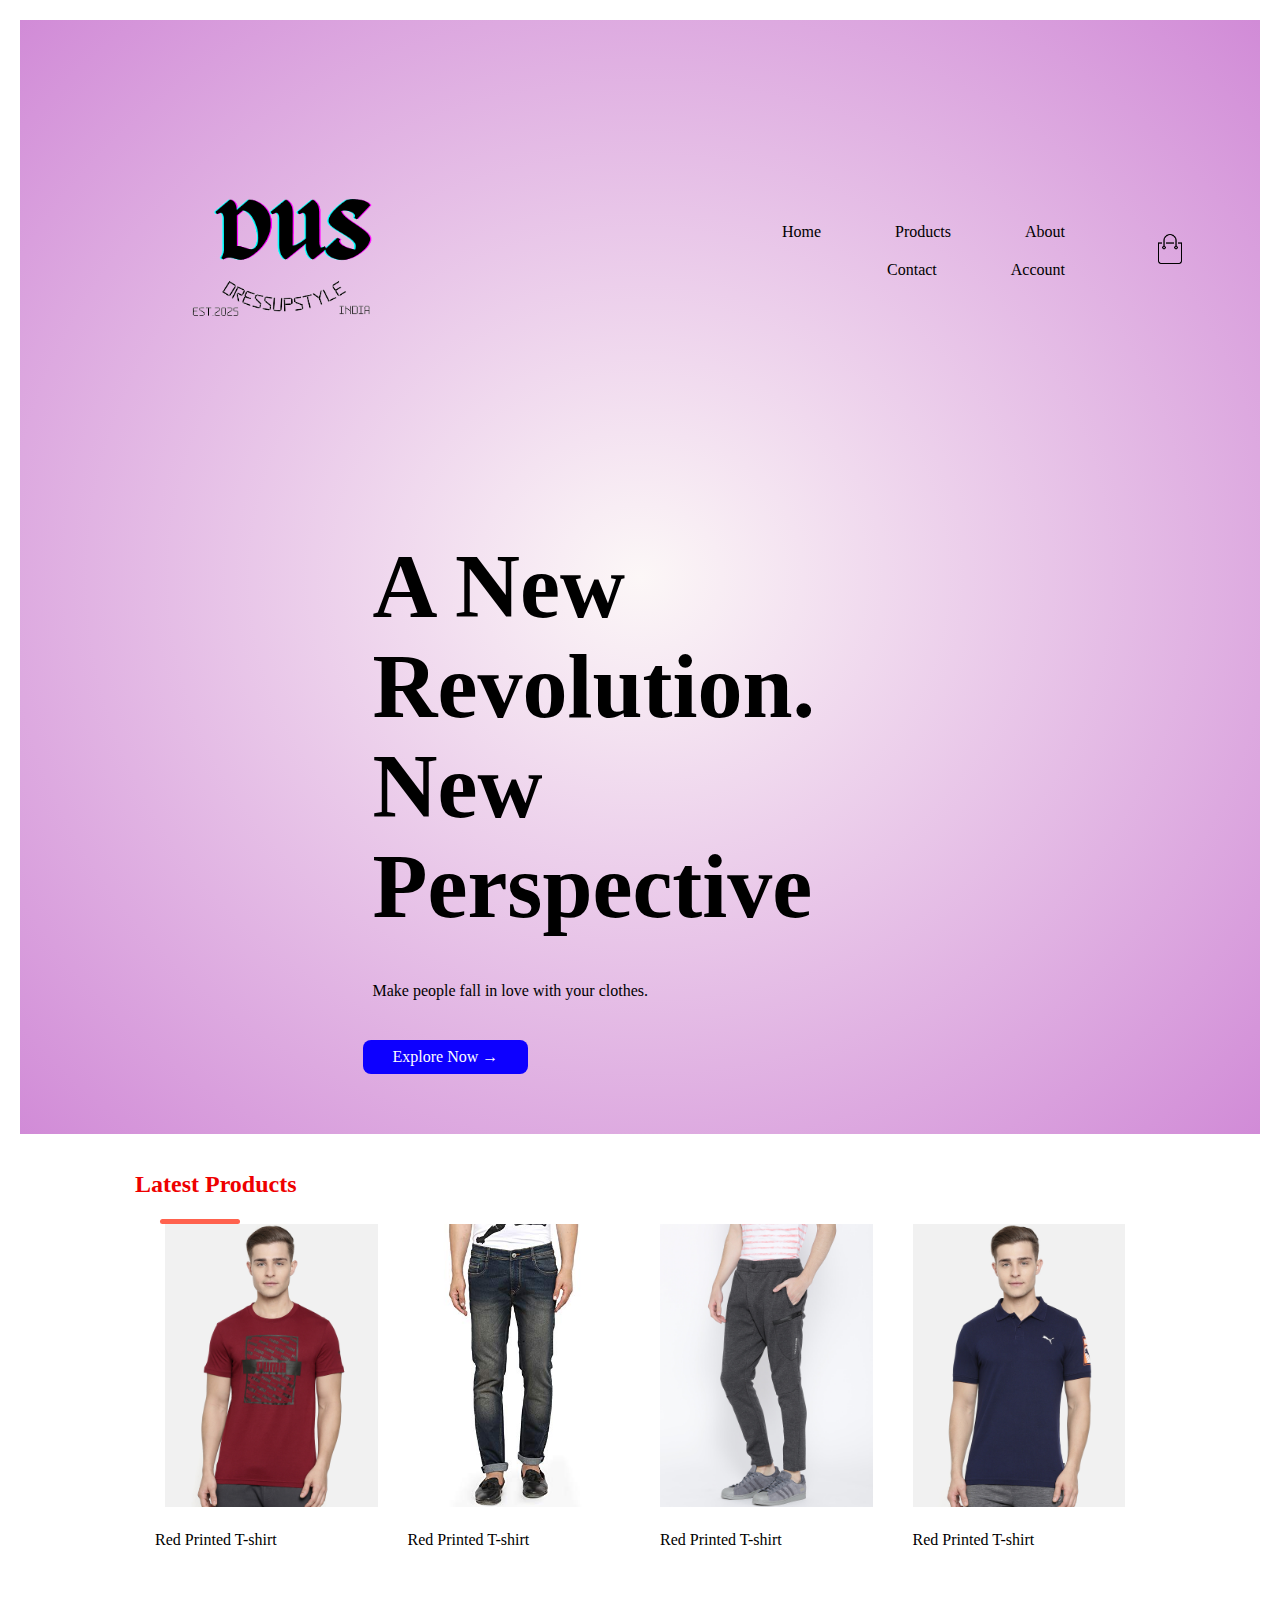
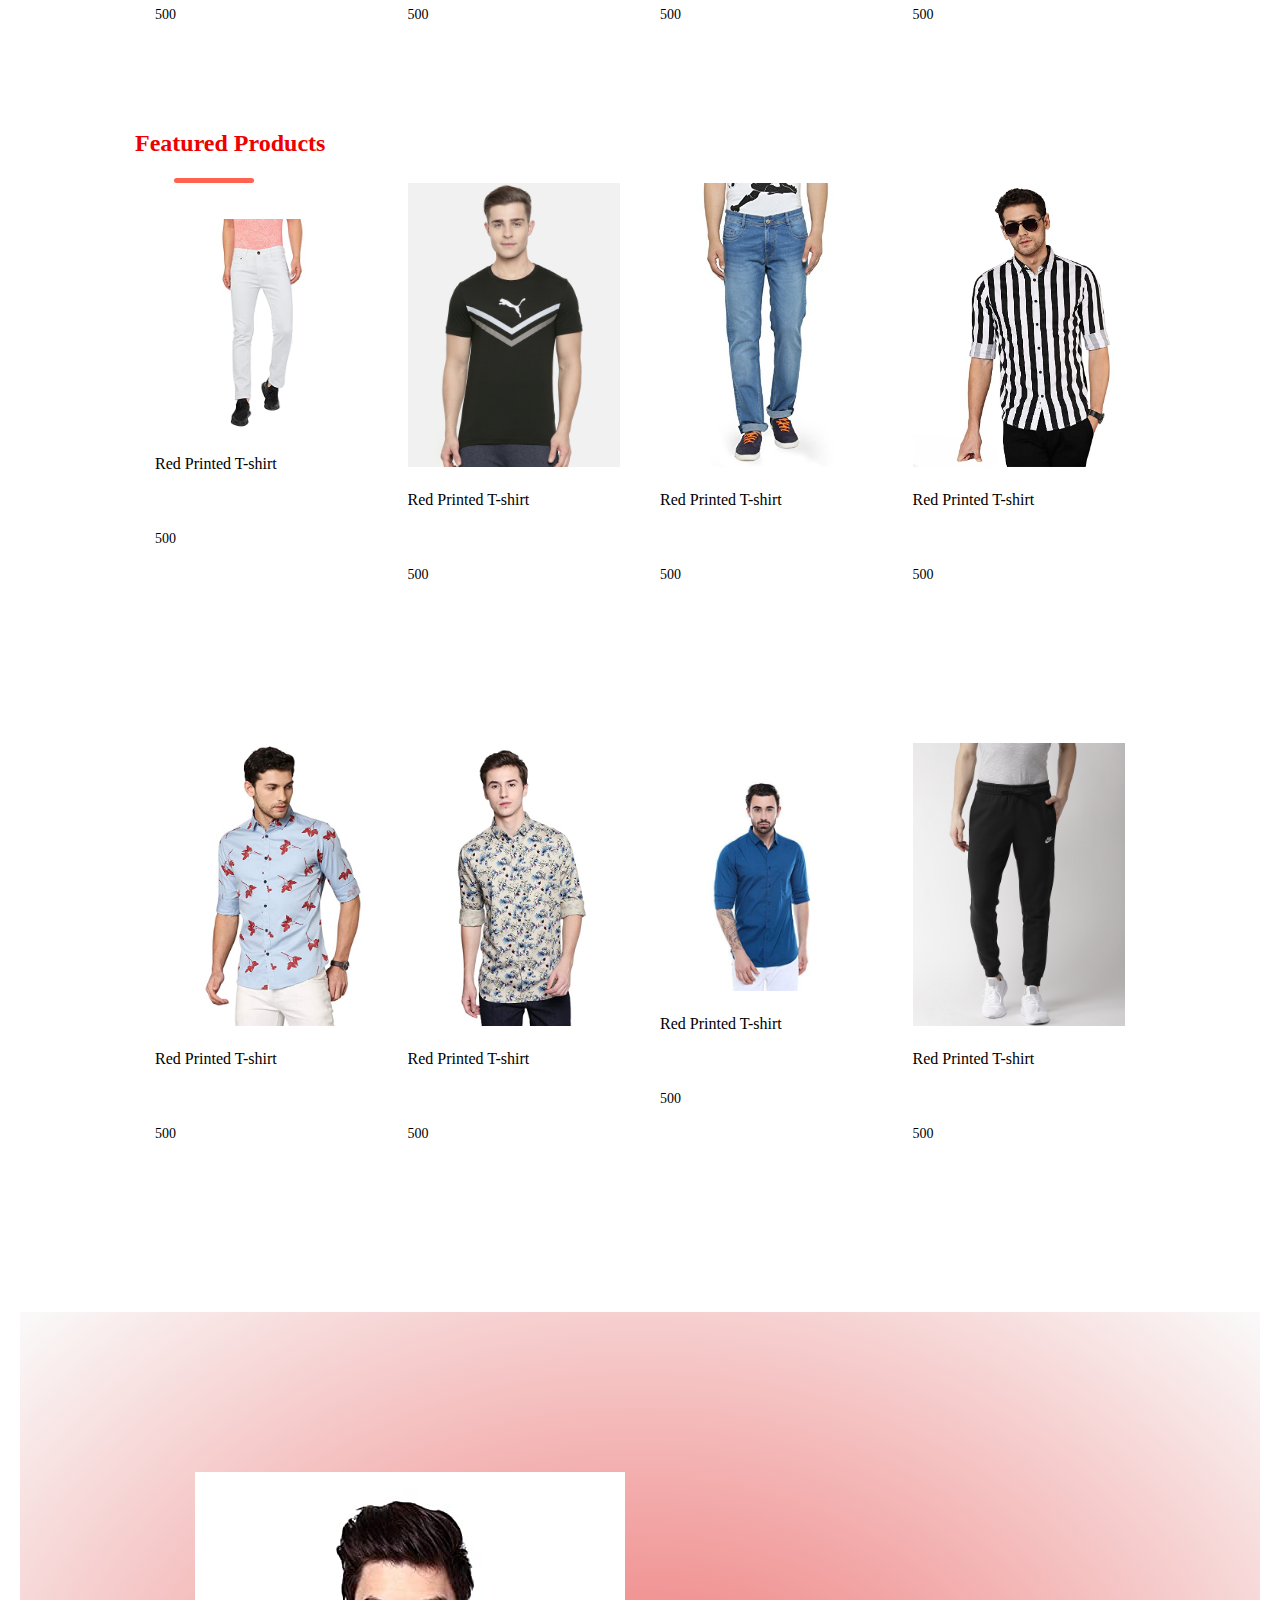
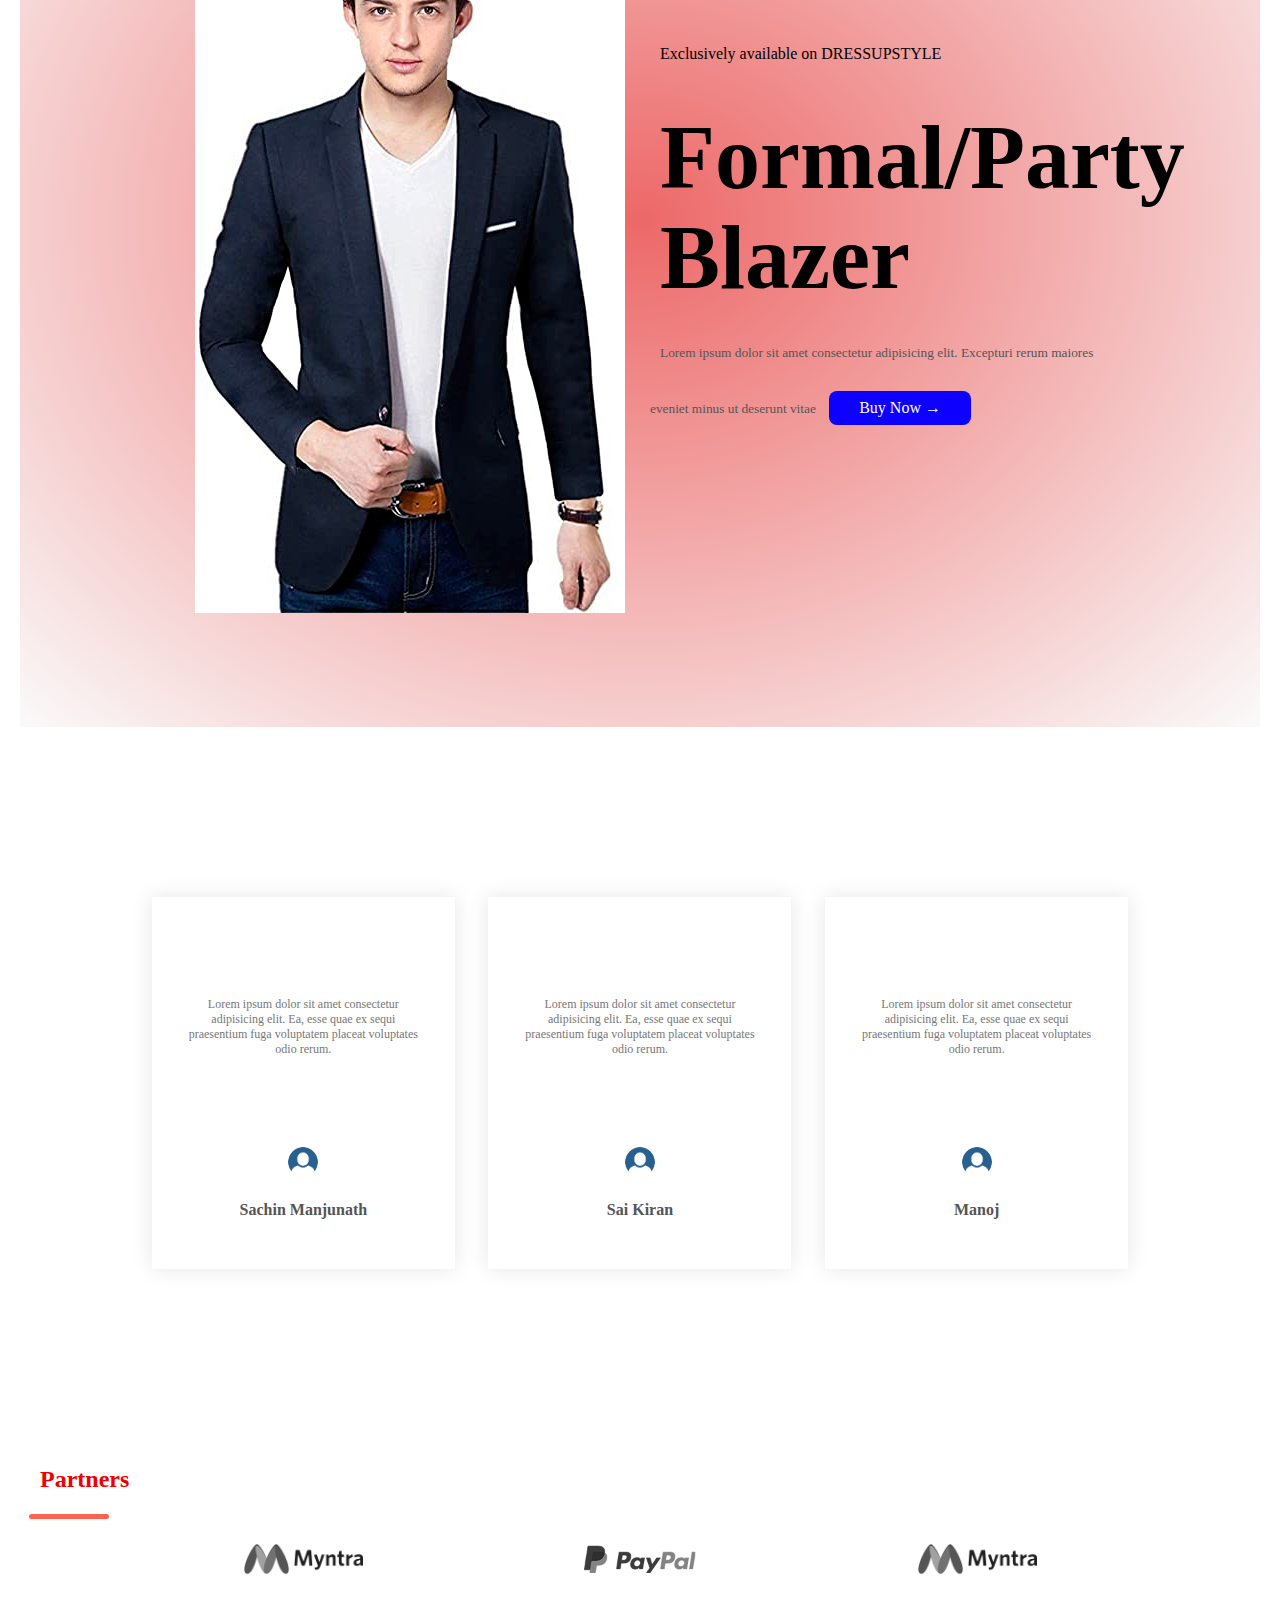
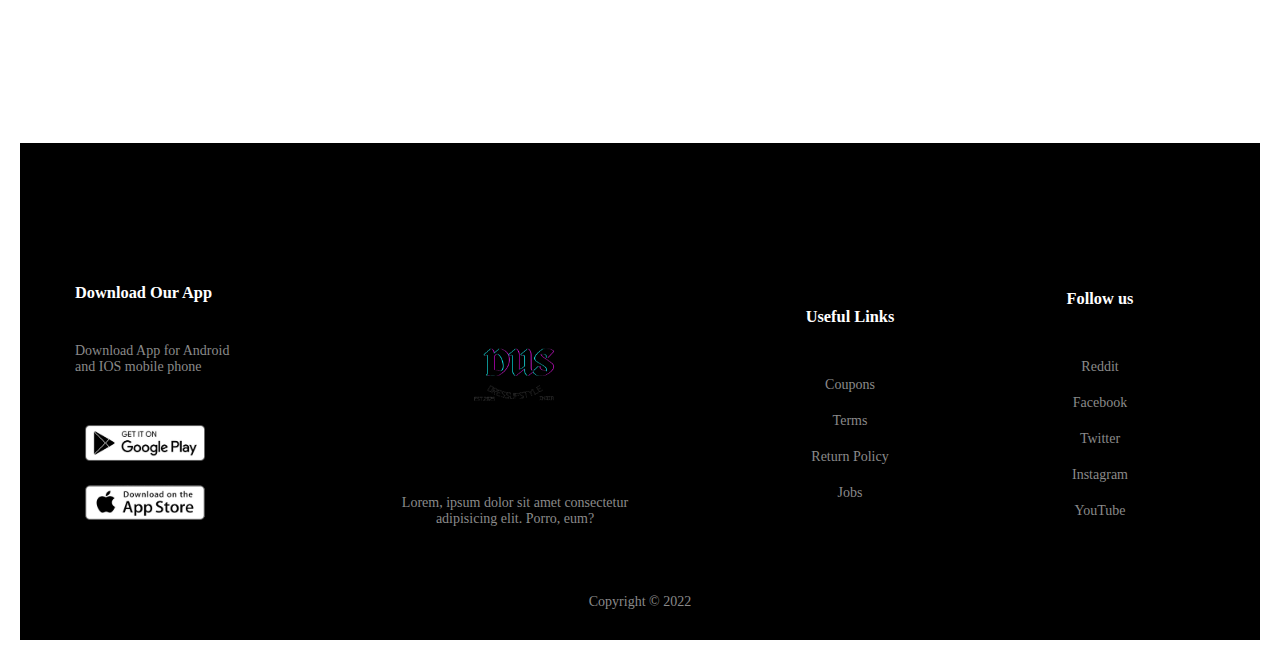
<file: EcommerceApp-main/E-Commerce-website/index.html>
<!DOCTYPE html>
<html>
  <head>
    <meta charset="UTF-8" />
    <meta name="viewport" content="width=device-width, initial-scale=1.0" />
    <title>DRESSUPSTYLE</title>
    <link rel="stylesheet" href="style.css" />
    <link href="https://fonts.googleapis.com/css2?family=Koulen&display=swap" rel="stylesheet">
  </head>
  <body>
    <div class="header">
      <div class="container">
        <div class="navbar">
          <div class="logo">
            <a href="index.html">
              <img src="images/logo.png" alt="" width="70%"
            /></a>
          </div>
          <nav>
            <ul id="MenuItems">
              <li><a href="index.html">Home</a></li>
              <li><a href="products.html">Products</a></li>
              <li><a href="">About</a></li>
              <li><a href="">Contact</a></li>
              <li><a href="account.html">Account</a></li>
            </ul>
          </nav>
          <a href="cart.html"
            ><img src="images/cart.png" alt="" width="50px" height="50px"
          /></a>
        </div>
        <div class="row">
          <div class="col-2">
            <h1>
              A New Revolution.<br> New Perspective
            </h1>
            <p>
              Make people fall in love with your clothes.
            </p>
            <a href="" class="btn">Explore Now &#8594;</a>
          </div>
        </div>
      </div>
    </div>

    <div class="small-container">
      <h2 class="title">Latest Products</h2>
      <div class="row">
        <div class="col-4">
          <a href="product-details.html">
            <img src="images/product-1.jpg" alt=""
          /></a>
          <h4>Red Printed T-shirt</h4>
          <div class="rating">
            <i class="fa fa-star"></i>
            <i class="fa fa-star"></i>
            <i class="fa fa-star"></i>
            <i class="fa fa-star"></i>
            <i class="fa fa-star-o"></i>
          </div>
          <p>500</p>
        </div>

        <div class="col-4">
          <img src="images/product-2.jpg" alt="" />
          <h4>Red Printed T-shirt</h4>
          <div class="rating">
            <i class="fa fa-star"></i>
            <i class="fa fa-star"></i>
            <i class="fa fa-star"></i>
            <i class="fa fa-star-half-o"></i>
            <i class="fa fa-star-o"></i>
          </div>
          <p>500</p>
        </div>

        <div class="col-4">
          <img src="images/product-3.jpg" alt="" />
          <h4>Red Printed T-shirt</h4>
          <div class="rating">
            <i class="fa fa-star"></i>
            <i class="fa fa-star"></i>
            <i class="fa fa-star"></i>
            <i class="fa fa-star"></i>
            <i class="fa fa-star-half-o"></i>
          </div>
          <p>500</p>
        </div>
        <div class="col-4">
          <img src="images/product-4.jpg" alt="" />
          <h4>Red Printed T-shirt</h4>
          <div class="rating">
            <i class="fa fa-star"></i>
            <i class="fa fa-star"></i>
            <i class="fa fa-star"></i>
            <i class="fa fa-star"></i>
            <i class="fa fa-star-o"></i>
          </div>
          <p>500</p>
        </div>
      </div>
      <h2 class="title">Featured Products</h2>
      <div class="row">
        <div class="col-4">
          <img src="images/product-5.jpg" alt="" />
          <h4>Red Printed T-shirt</h4>
          <div class="rating">
            <i class="fa fa-star"></i>
            <i class="fa fa-star"></i>
            <i class="fa fa-star"></i>
            <i class="fa fa-star"></i>
            <i class="fa fa-star-o"></i>
          </div>
          <p>500</p>
        </div>

        <div class="col-4">
          <img src="images/product-6.jpg" alt="" />
          <h4>Red Printed T-shirt</h4>
          <div class="rating">
            <i class="fa fa-star"></i>
            <i class="fa fa-star"></i>
            <i class="fa fa-star"></i>
            <i class="fa fa-star-half-o"></i>
            <i class="fa fa-star-o"></i>
          </div>
          <p>500</p>
        </div>

        <div class="col-4">
          <img src="images/product-7.jpg" alt="" />
          <h4>Red Printed T-shirt</h4>
          <div class="rating">
            <i class="fa fa-star"></i>
            <i class="fa fa-star"></i>
            <i class="fa fa-star"></i>
            <i class="fa fa-star"></i>
            <i class="fa fa-star-half-o"></i>
          </div>
          <p>500</p>
        </div>
        <div class="col-4">
          <img src="images/product-8.jpg" alt="" />
          <h4>Red Printed T-shirt</h4>
          <div class="rating">
            <i class="fa fa-star"></i>
            <i class="fa fa-star"></i>
            <i class="fa fa-star"></i>
            <i class="fa fa-star"></i>
            <i class="fa fa-star-o"></i>
          </div>
          <p>500</p>
        </div>
      </div>
      <div class="row">
        <div class="col-4">
          <img src="images/product-9.jpg" alt="" />
          <h4>Red Printed T-shirt</h4>
          <div class="rating">
            <i class="fa fa-star"></i>
            <i class="fa fa-star"></i>
            <i class="fa fa-star"></i>
            <i class="fa fa-star"></i>
            <i class="fa fa-star-o"></i>
          </div>
          <p>500</p>
        </div>

        <div class="col-4">
          <img src="images/product-10.jpg" alt="" />
          <h4>Red Printed T-shirt</h4>
          <div class="rating">
            <i class="fa fa-star"></i>
            <i class="fa fa-star"></i>
            <i class="fa fa-star"></i>
            <i class="fa fa-star-half-o"></i>
            <i class="fa fa-star-o"></i>
          </div>
          <p>500</p>
        </div>

        <div class="col-4">
          <img src="images/product-11.jpg" alt="" />
          <h4>Red Printed T-shirt</h4>
          <div class="rating">
            <i class="fa fa-star"></i>
            <i class="fa fa-star"></i>
            <i class="fa fa-star"></i>
            <i class="fa fa-star"></i>
            <i class="fa fa-star-half-o"></i>
          </div>
          <p>500</p>
        </div>
        <div class="col-4">
          <img src="images/product-12.jpg" alt="" />
          <h4>Red Printed T-shirt</h4>
          <div class="rating">
            <i class="fa fa-star"></i>
            <i class="fa fa-star"></i>
            <i class="fa fa-star"></i>
            <i class="fa fa-star"></i>
            <i class="fa fa-star-o"></i>
          </div>
          <p>500</p>
        </div>
      </div>
    </div>

    <div class="offer">
      <div class="small-container">
        <div class="row">
          <div class="col-2">
            <img src="images/exclusive.png" class="offer-img" alt="" />
          </div>
          <div class="col-2">
            <p>Exclusively available on DRESSUPSTYLE</p>
            <h1>Formal/Party Blazer</h1>
            <small
              >Lorem ipsum dolor sit amet consectetur adipisicing elit.
              Excepturi rerum maiores eveniet minus ut deserunt vitae
            </small>
            <a href="" class="btn">Buy Now &#8594;</a>
          </div>
        </div>
      </div>
    </div>

    <div class="testimonial">
      <div class="small-container">
        <div class="row">
          <div class="col-3">
            <i class="fa fa-quote-left"></i>

            <p>
              Lorem ipsum dolor sit amet consectetur adipisicing elit. Ea, esse
              quae ex sequi praesentium fuga voluptatem placeat voluptates odio
              rerum.
            </p>
            <div class="rating">
              <i class="fa fa-star"></i>
              <i class="fa fa-star"></i>
              <i class="fa fa-star"></i>
              <i class="fa fa-star"></i>
              <i class="fa fa-star-o"></i>
            </div>
            <img src="images/user.png" alt="" />
            <h3>Sachin Manjunath</h3>
          </div>

          <div class="col-3">
            <i class="fa fa-quote-left"></i>

            <p>
              Lorem ipsum dolor sit amet consectetur adipisicing elit. Ea, esse
              quae ex sequi praesentium fuga voluptatem placeat voluptates odio
              rerum.
            </p>
            <div class="rating">
              <i class="fa fa-star"></i>
              <i class="fa fa-star"></i>
              <i class="fa fa-star"></i>
              <i class="fa fa-star"></i>
              <i class="fa fa-star-o"></i>
            </div>
            <img src="images/user.png" alt="" />
            <h3>Sai Kiran</h3>
          </div>

          <div class="col-3">
            <i class="fa fa-quote-left"></i>

            <p>
              Lorem ipsum dolor sit amet consectetur adipisicing elit. Ea, esse
              quae ex sequi praesentium fuga voluptatem placeat voluptates odio
              rerum.
            </p>
            <div class="rating">
              <i class="fa fa-star"></i>
              <i class="fa fa-star"></i>
              <i class="fa fa-star"></i>
              <i class="fa fa-star"></i>
              <i class="fa fa-star-o"></i>
            </div>
            <img src="images/user.png" alt="" />
            <h3>Manoj</h3>
          </div>
        </div>
      </div>
    </div>



    <div class="brands">
      <h2 class="title">Partners</h2>
      <div class="small-container">
        <div class="row">
          <div class="col-5">
            <img src="images/logo-myntra.png" alt="" />
          </div>
          <div class="col-5">
            <img src="images/logo-paypal.png" alt="" />
          </div>
          <div class="col-5">
            <img src="images/logo-myntra.png" alt="" />
          </div>
        </div>
      </div>
    </div>


    <div class="footer">
      <div class="container">
        <div class="row">
          <div class="footer-col-1">
            <h3>Download Our App</h3>
            <p>
              Download App for Android <br />
              and IOS mobile phone
            </p>
            <div class="app-logo">
              <img src="images/play-store.png" alt="" />
              <img src="images/app-store.png" alt="" />
            </div>
          </div>
          <div class="footer-col-2">
            <img src="images/logo-white.png" alt="" />
            <p>
              Lorem, ipsum dolor sit amet consectetur <br />adipisicing elit.
              Porro, eum?
            </p>
          </div>
          <div class="footer-col-3">
            <h3>Useful Links</h3>
            <ul>
              <li>Coupons</li>
              <li>Terms</li>
              <li>Return Policy</li>
              <li>Jobs</li>
            </ul>
          </div>

          <div class="footer-col-4">
            <h3>Follow us</h3>
            <ul>
              <li>Reddit</li>
              <li>Facebook</li>
              <li>Twitter</li>
              <li>Instagram</li>
              <li>YouTube</li>
            </ul>
          </div>
        </div>
        <p class="copyright">Copyright &COPY; 2022 </p>
      </div>
    </div>
  </body>
</html>
</file>
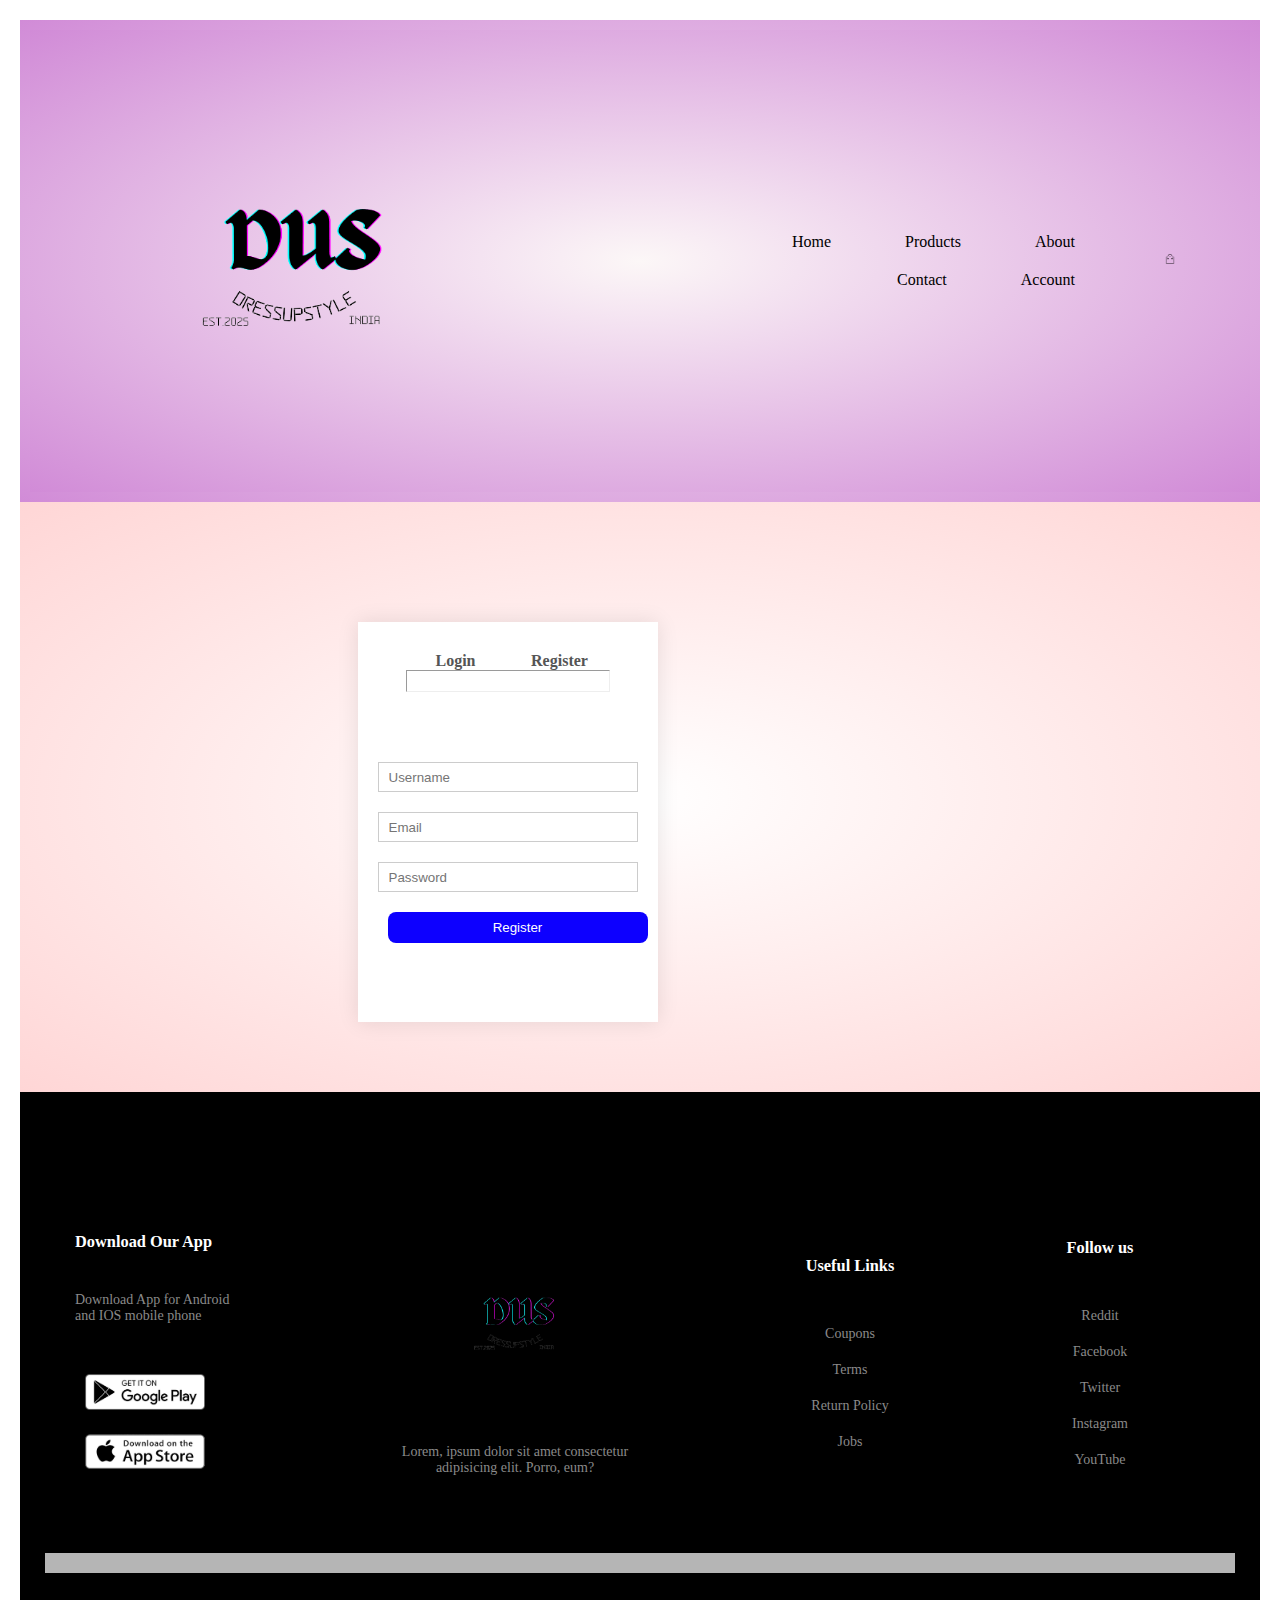
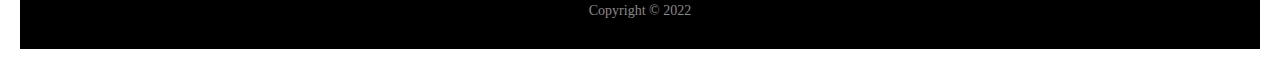
<file: EcommerceApp-main/E-Commerce-website/account.html>
<!DOCTYPE html>
<html lang="en">
  <head>
    <meta charset="UTF-8" />
    <meta name="viewport" content="width=device-width, initial-scale=1.0" />
    <title>All Products - Red store</title>
    <link rel="stylesheet" href="style.css" />
    <link
      href="https://fonts.googleapis.com/css2?family=Poppins:ital,wght@0,300;0,400;0,500;0,600;0,700;1,200&display=swap"
      rel="stylesheet"
    />
    <link
      rel="stylesheet"
      href="https://stackpath.bootstrapcdn.com/font-awesome/4.7.0/css/font-awesome.min.css"
    />
  </head>
  <body>
    <div class="header">
      <div class="header">
        <div class="container">
          <div class="navbar">
            <div class="logo">
              <a href="index.html">
                <img src="images/logo.png" alt="" width="70%"
              /></a>
            </div>
            <nav>
              <ul id="MenuItems">
                <li><a href="index.html">Home</a></li>
                <li><a href="products.html">Products</a></li>
                <li><a href="">About</a></li>
                <li><a href="">Contact</a></li>
                <li><a href="account.html">Account</a></li>
              </ul>
            </nav>
            <a href="cart.html"
              ><img src="images/cart.png" alt="" width="30px" height="30px"
            /></a>
          </div>
        </div>
      </div>
    </div>

    <div class="account-page">
      <div class="container">
        <div class="row">
          <div class="col-2">
            <div class="form-container">
              <div class="form-btn">
                <span >Login</span>
                <span >Register</span>
                <hr id="indicator" />
              </div>
              <form action="" id="RegForm">
                <input type="text" placeholder="Username" />
                <input type="email" placeholder="Email" />
                <input type="password" placeholder="Password" />

                <button type="submit" class="btn">Register</button>
              </form>
            </div>
          </div>
        </div>
      </div>
    </div>

    <div class="footer">
      <div class="container">
        <div class="row">
          <div class="footer-col-1">
            <h3>Download Our App</h3>
            <p>
              Download App for Android <br />
              and IOS mobile phone
            </p>
            <div class="app-logo">
              <img src="images/play-store.png" alt="" />
              <img src="images/app-store.png" alt="" />
            </div>
          </div>
          <div class="footer-col-2">
            <img src="images/logo-white.png" alt="" />
            <p>
              Lorem, ipsum dolor sit amet consectetur <br />adipisicing elit.
              Porro, eum?
            </p>
          </div>
          <div class="footer-col-3">
            <h3>Useful Links</h3>
            <ul>
              <li>Coupons</li>
              <li>Terms</li>
              <li>Return Policy</li>
              <li>Jobs</li>
            </ul>
          </div>

          <div class="footer-col-4">
            <h3>Follow us</h3>
            <ul>
              <li>Reddit</li>
              <li>Facebook</li>
              <li>Twitter</li>
              <li>Instagram</li>
              <li>YouTube</li>
            </ul>
          </div>
        </div>
        <hr />
        <p class="copyright">Copyright &COPY; 2022 </p>
      </div>
    </div>
  </body>
</html>
</file>
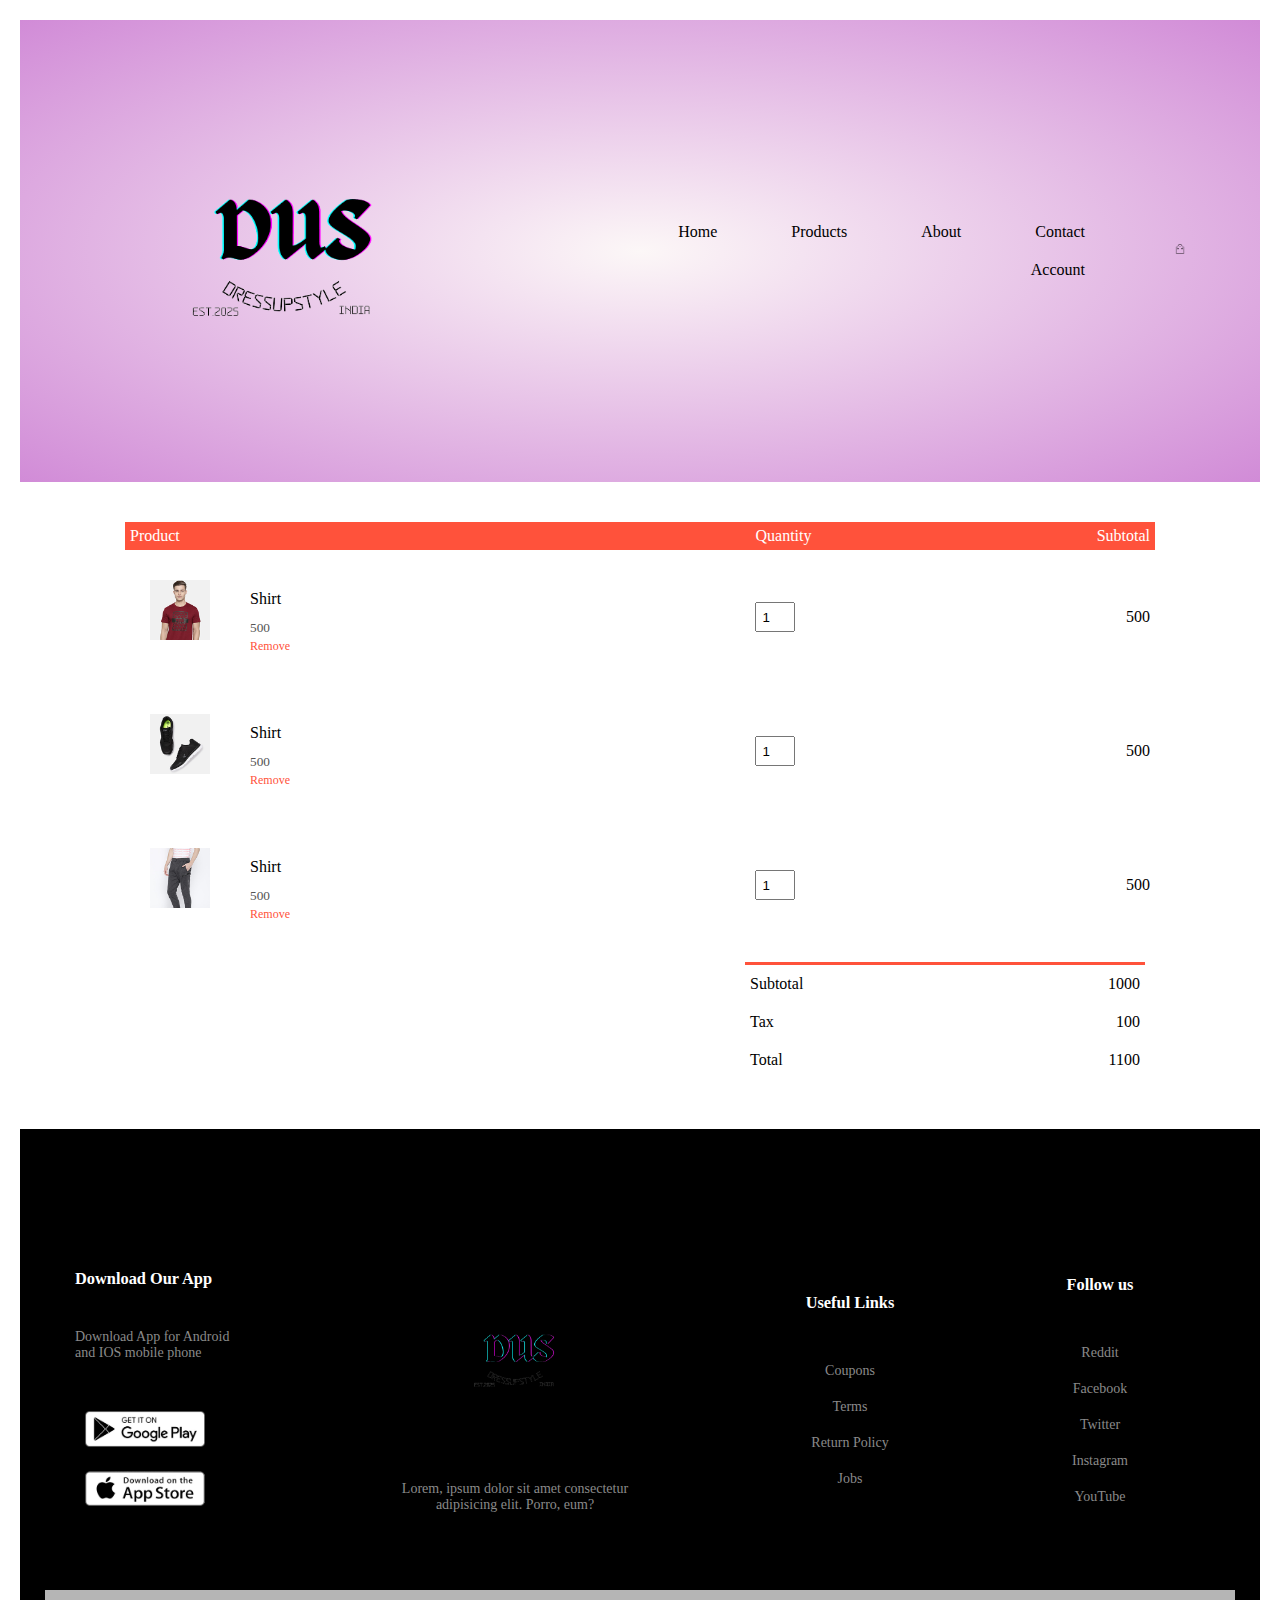
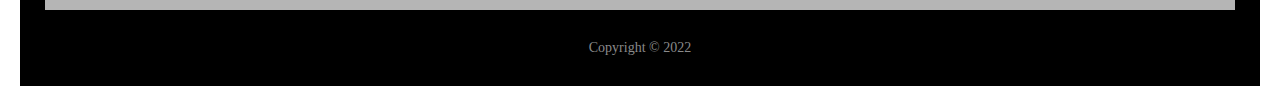
<file: EcommerceApp-main/E-Commerce-website/cart.html>
<!DOCTYPE html>
<html lang="en">
  <head>
    <meta charset="UTF-8" />
    <meta name="viewport" content="width=device-width, initial-scale=1.0" />
    <title>All Products - Red store</title>
    <link rel="stylesheet" href="style.css" />
    <link
      href="https://fonts.googleapis.com/css2?family=Poppins:ital,wght@0,300;0,400;0,500;0,600;0,700;1,200&display=swap"
      rel="stylesheet"
    />
    <link
      rel="stylesheet"
      href="https://stackpath.bootstrapcdn.com/font-awesome/4.7.0/css/font-awesome.min.css"
    />
  </head>
  <body>
    <div class="header">
      <div class="container">
        <div class="navbar">
          <div class="logo">
            <a href="index.html">
              <img src="images/logo.png" alt="" width="70%"
            /></a>
          </div>
          <nav>
            <ul id="MenuItems">
              <li><a href="index.html">Home</a></li>
              <li><a href="products.html">Products</a></li>
              <li><a href="">About</a></li>
              <li><a href="">Contact</a></li>
              <li><a href="account.html">Account</a></li>
            </ul>
          </nav>
          <a href="cart.html"
            ><img src="images/cart.png" alt="" width="30px" height="30px"
          /></a>
        </div>
      </div>
    </div>

    <!-- Cart Items Details -->
    <div class="small-container cart-page">
      <table>
        <tr>
          <th>Product</th>
          <th>Quantity</th>
          <th>Subtotal</th>
        </tr>
        <tr>
          <td>
            <div class="cart-info">
              <img src="images/buy-1.jpg" alt="" />
              <div>
                <p>Shirt</p>
                <small>500</small>
                <br />
                <a href="">Remove</a>
              </div>
            </div>
          </td>
          <td><input type="nunber" value="1" /></td>
          <td>500</td>
        </tr>

        <tr>
          <td>
            <div class="cart-info">
              <img src="images/buy-2.jpg" alt="" />
              <div>
                <p>Shirt</p>
                <small>500</small>
                <br />
                <a href="">Remove</a>
              </div>
            </div>
          </td>
          <td><input type="nunber" value="1" /></td>
          <td>500</td>
        </tr>

        <tr>
          <td>
            <div class="cart-info">
              <img src="images/buy-3.jpg" alt="" />
              <div>
                <p>Shirt</p>
                <small>500</small>
                <br />
                <a href="">Remove</a>
              </div>
            </div>
          </td>
          <td><input type="nunber" value="1" /></td>
          <td>500</td>
        </tr>
      </table>

      <div class="total-price">
        <table>
          <tr>
            <td>Subtotal</td>
            <td>1000</td>
          </tr>
          <tr>
            <td>Tax</td>
            <td>100</td>
          </tr>
          <tr>
            <td>Total</td>
            <td>1100</td>
          </tr>
        </table>
      </div>
    </div>
    <div class="footer">
      <div class="container">
        <div class="row">
          <div class="footer-col-1">
            <h3>Download Our App</h3>
            <p>
              Download App for Android <br />
              and IOS mobile phone
            </p>
            <div class="app-logo">
              <img src="images/play-store.png" alt="" />
              <img src="images/app-store.png" alt="" />
            </div>
          </div>
          <div class="footer-col-2">
            <img src="images/logo-white.png" alt="" />
            <p>
              Lorem, ipsum dolor sit amet consectetur <br />adipisicing elit.
              Porro, eum?
            </p>
          </div>
          <div class="footer-col-3">
            <h3>Useful Links</h3>
            <ul>
              <li>Coupons</li>
              <li>Terms</li>
              <li>Return Policy</li>
              <li>Jobs</li>
            </ul>
          </div>

          <div class="footer-col-4">
            <h3>Follow us</h3>
            <ul>
              <li>Reddit</li>
              <li>Facebook</li>
              <li>Twitter</li>
              <li>Instagram</li>
              <li>YouTube</li>
            </ul>
          </div>
        </div>
        <hr />
        <p class="copyright">Copyright &COPY; 2022 </p>
      </div>
    </div>
  </body>
</html>
</file>
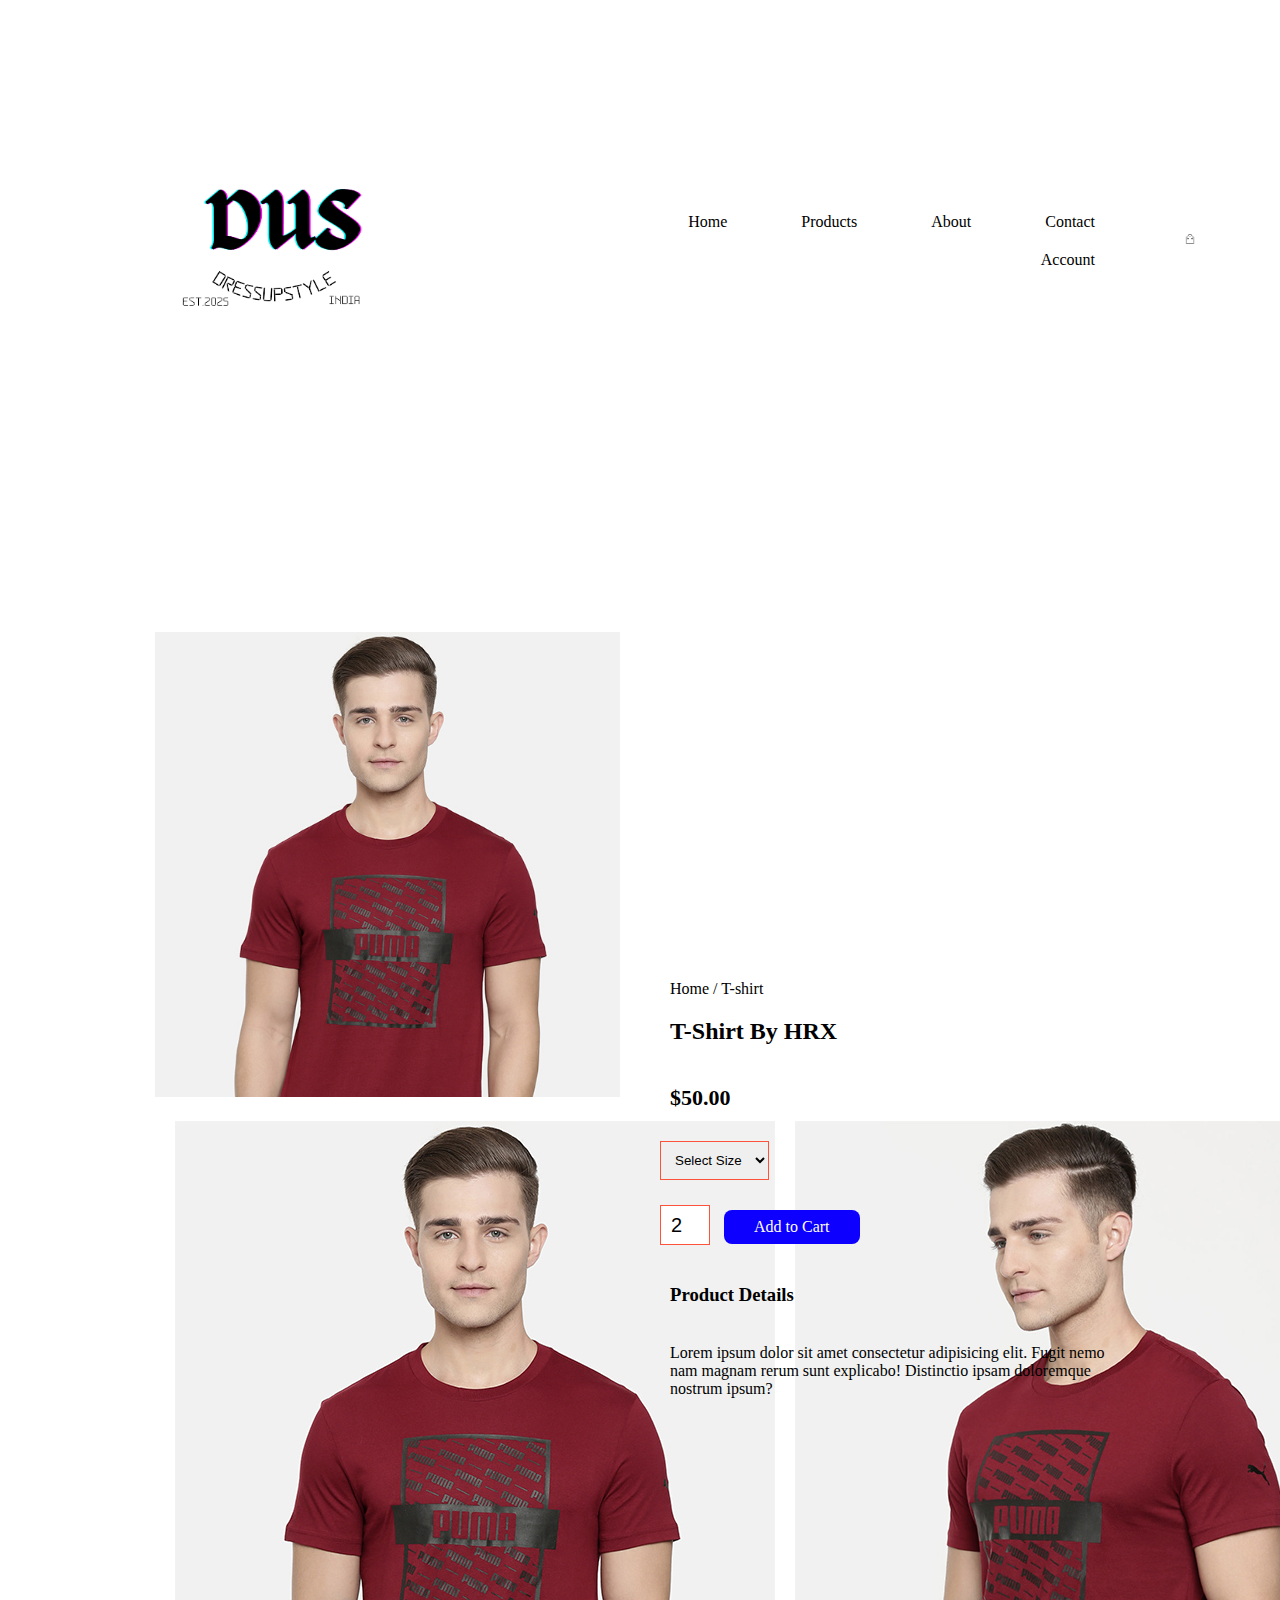
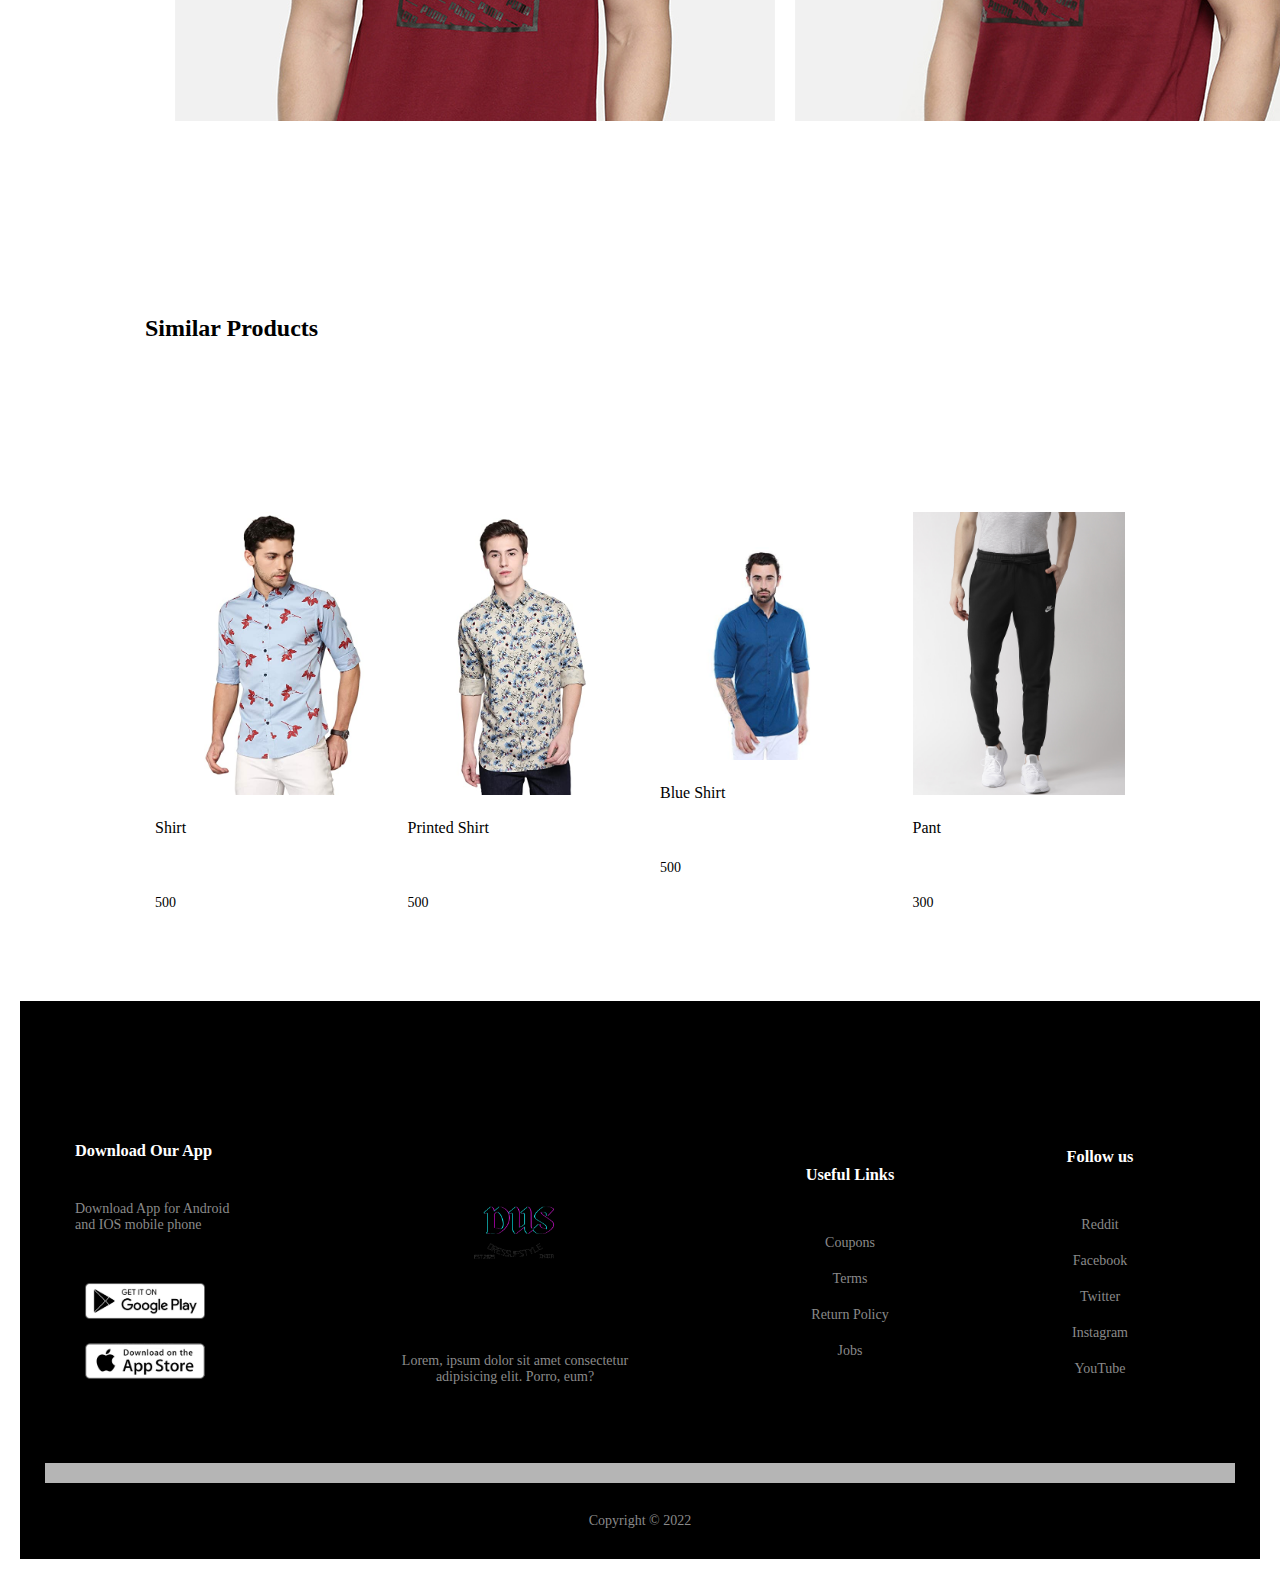
<file: EcommerceApp-main/E-Commerce-website/product-details.html>
<!DOCTYPE html>
<html lang="en">
  <head>
    <meta charset="UTF-8" />
    <meta name="viewport" content="width=device-width, initial-scale=1.0" />
    <title>All Products - Red store</title>
    <link rel="stylesheet" href="style.css" />
    <link href="https://fonts.googleapis.com/css2?family=Koulen&display=swap" rel="stylesheet">
  </head>
  <body>
    <div class="container">
      <div class="navbar">
        <div class="logo">
          <a href="index.html">
            <img src="images/logo.png" alt="" width="70%"
          /></a>
        </div>
        <nav>
          <ul id="MenuItems">
            <li><a href="index.html">Home</a></li>
            <li><a href="products.html">Products</a></li>
            <li><a href="">About</a></li>
            <li><a href="">Contact</a></li>
            <li><a href="account.html">Account</a></li>
            <!-- TODo: 22:20 -->
          </ul>
        </nav>
        <a href="cart.html"
          ><img src="images/cart.png" alt="" width="30px" height="30px"
        /></a>
        <img
          src="images/menu.png"
          alt=""
          class="menu-icon"
        />
      </div>
    </div>

    <!-- Single Products Detail -->
    <div class="small-container single-product">
      <div class="row">
        <div class="col-2">
          <img src="images/gallery-1.jpg" width="100%" id="ProductImg" />

          <div class="small-img-row">
            <div class="small-img-col">
              <img src="images/gallery-1.jpg" class="small-img" />
            </div>
            <div class="small-img-col">
              <img src="images/gallery-2.jpg" class="small-img" />
            </div>
            <div class="small-img-col">
              <img src="images/gallery-3.jpg" class="small-img" />
            </div>
            <div class="small-img-col">
              <img src="images/gallery-4.jpg" class="small-img" />
            </div>
          </div>
        </div>
        <div class="col-2">
          <p>Home / T-shirt</p>
          <h2>T-Shirt By HRX</h2>
          <h4>$50.00</h4>
          <select name="" id="">
            <option value="">Select Size</option>
            <option value="">Small</option>
            <option value="">Medium</option>
            <option value="">Large</option>
            <option value="">XL</option>
            <option value="">XXL</option>
          </select>
          <input type="number" value="2" />
          <a href="" class="btn">Add to Cart</a>
          <h3>Product Details<i class="fa fa-indent"></i></h3>
          <br />
          <p>
            Lorem ipsum dolor sit amet consectetur adipisicing elit. Fugit nemo
            nam magnam rerum sunt explicabo! Distinctio ipsam doloremque nostrum
            ipsum?
          </p>
        </div>
      </div>
    </div>

    <div class="small-container">
      <div class="row row-2">
        <h2>Similar Products</h2>
      </div>
    </div>

    <div class="small-container">
      <div class="row">
        <div class="col-4">
          <img src="images/product-9.jpg" alt="" />
          <h4>Shirt</h4>
          <div class="rating">
            <i class="fa fa-star"></i>
            <i class="fa fa-star"></i>
            <i class="fa fa-star"></i>
            <i class="fa fa-star"></i>
            <i class="fa fa-star-o"></i>
          </div>
          <p>500</p>
        </div>

        <div class="col-4">
          <img src="images/product-10.jpg" alt="" />
          <h4>Printed Shirt</h4>
          <div class="rating">
            <i class="fa fa-star"></i>
            <i class="fa fa-star"></i>
            <i class="fa fa-star"></i>
            <i class="fa fa-star-half-o"></i>
            <i class="fa fa-star-o"></i>
          </div>
          <p>500</p>
        </div>

        <div class="col-4">
          <img src="images/product-11.jpg" alt="" />
          <h4>Blue Shirt</h4>
          <div class="rating">
            <i class="fa fa-star"></i>
            <i class="fa fa-star"></i>
            <i class="fa fa-star"></i>
            <i class="fa fa-star"></i>
            <i class="fa fa-star-half-o"></i>
          </div>
          <p>500</p>
        </div>
        <div class="col-4">
          <img src="images/product-12.jpg" alt="" />
          <h4>Pant</h4>
          <div class="rating">
            <i class="fa fa-star"></i>
            <i class="fa fa-star"></i>
            <i class="fa fa-star"></i>
            <i class="fa fa-star"></i>
            <i class="fa fa-star-o"></i>
          </div>
          <p>300</p>
        </div>
      </div>
    </div>

    <div class="footer">
      <div class="container">
        <div class="row">
          <div class="footer-col-1">
            <h3>Download Our App</h3>
            <p>
              Download App for Android <br />
              and IOS mobile phone
            </p>
            <div class="app-logo">
              <img src="images/play-store.png" alt="" />
              <img src="images/app-store.png" alt="" />
            </div>
          </div>
          <div class="footer-col-2">
            <img src="images/logo-white.png" alt="" />
            <p>
              Lorem, ipsum dolor sit amet consectetur <br />adipisicing elit.
              Porro, eum?
            </p>
          </div>
          <div class="footer-col-3">
            <h3>Useful Links</h3>
            <ul>
              <li>Coupons</li>
              <li>Terms</li>
              <li>Return Policy</li>
              <li>Jobs</li>
            </ul>
          </div>

          <div class="footer-col-4">
            <h3>Follow us</h3>
            <ul>
              <li>Reddit</li>
              <li>Facebook</li>
              <li>Twitter</li>
              <li>Instagram</li>
              <li>YouTube</li>
            </ul>
          </div>
        </div>
        <hr />
        <p class="copyright">Copyright &COPY; 2022 </p>
      </div>
    </div>
  </body>
</html>
</file>
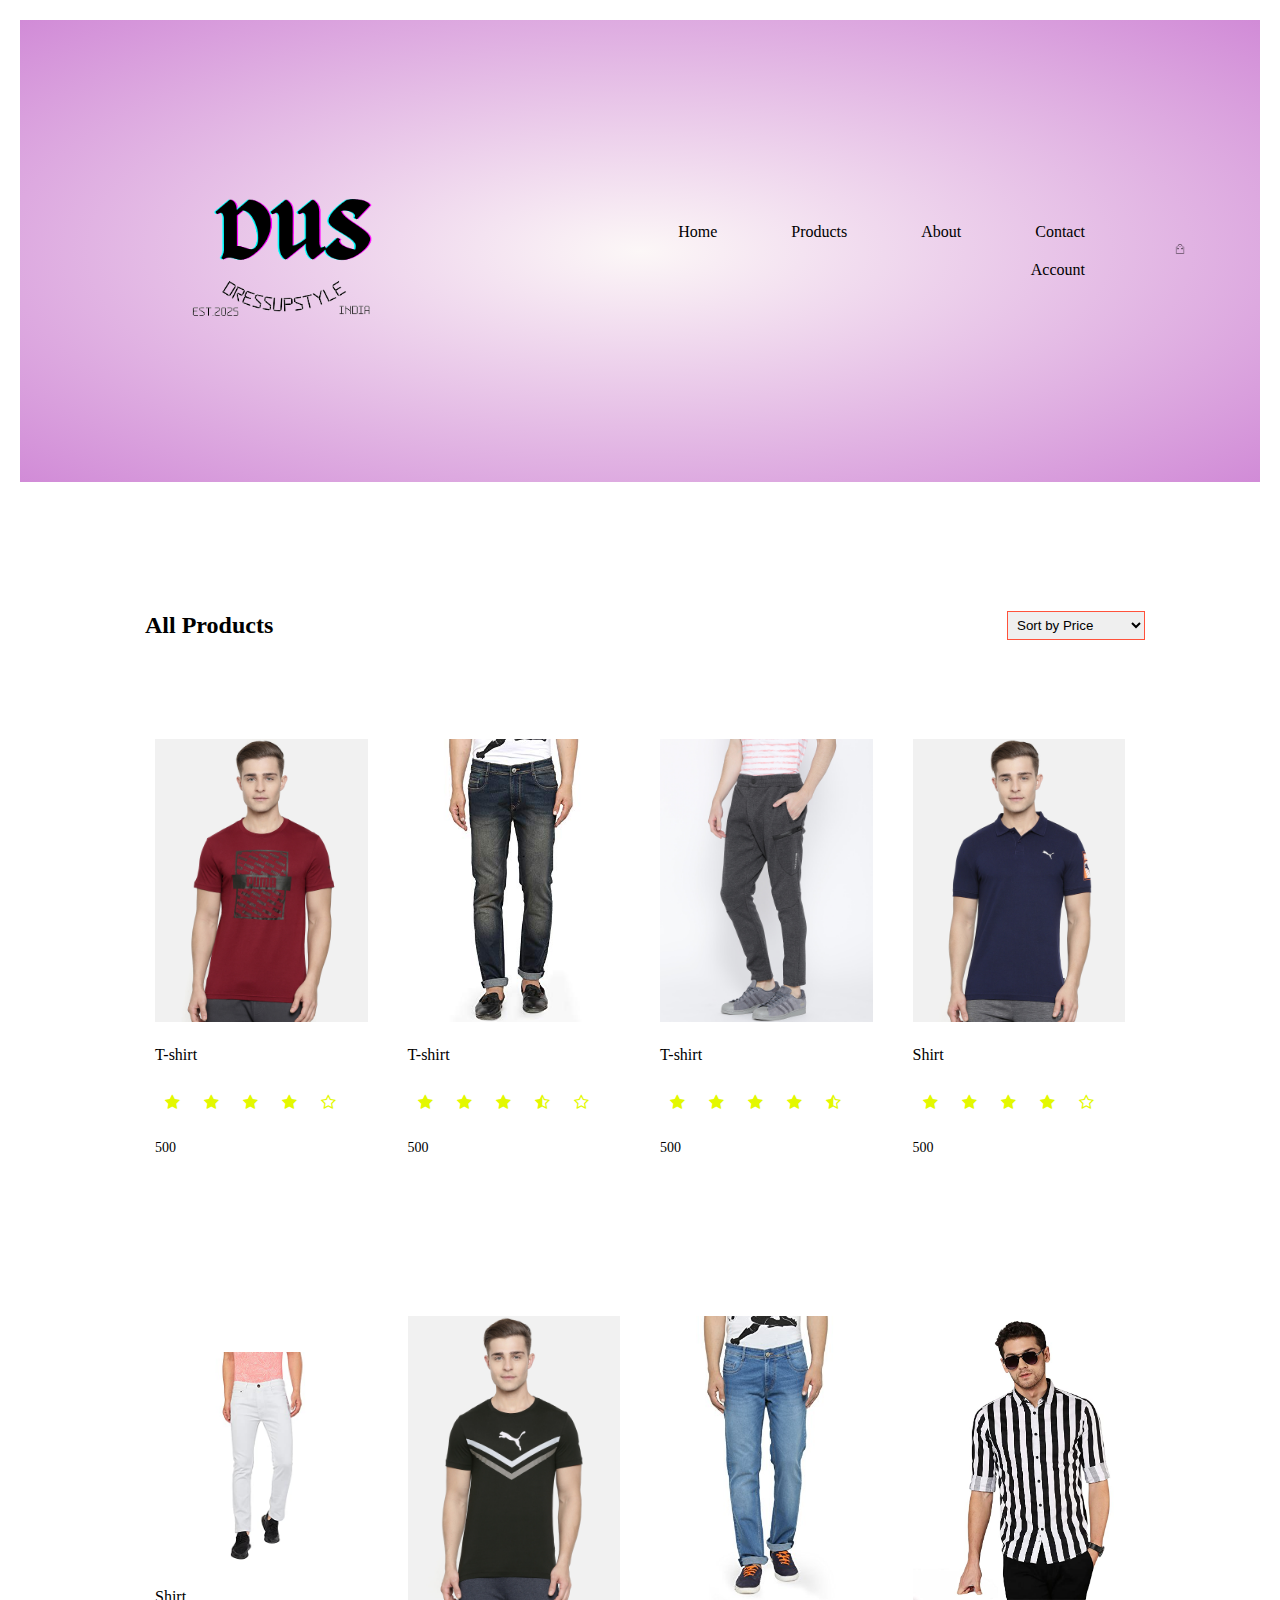
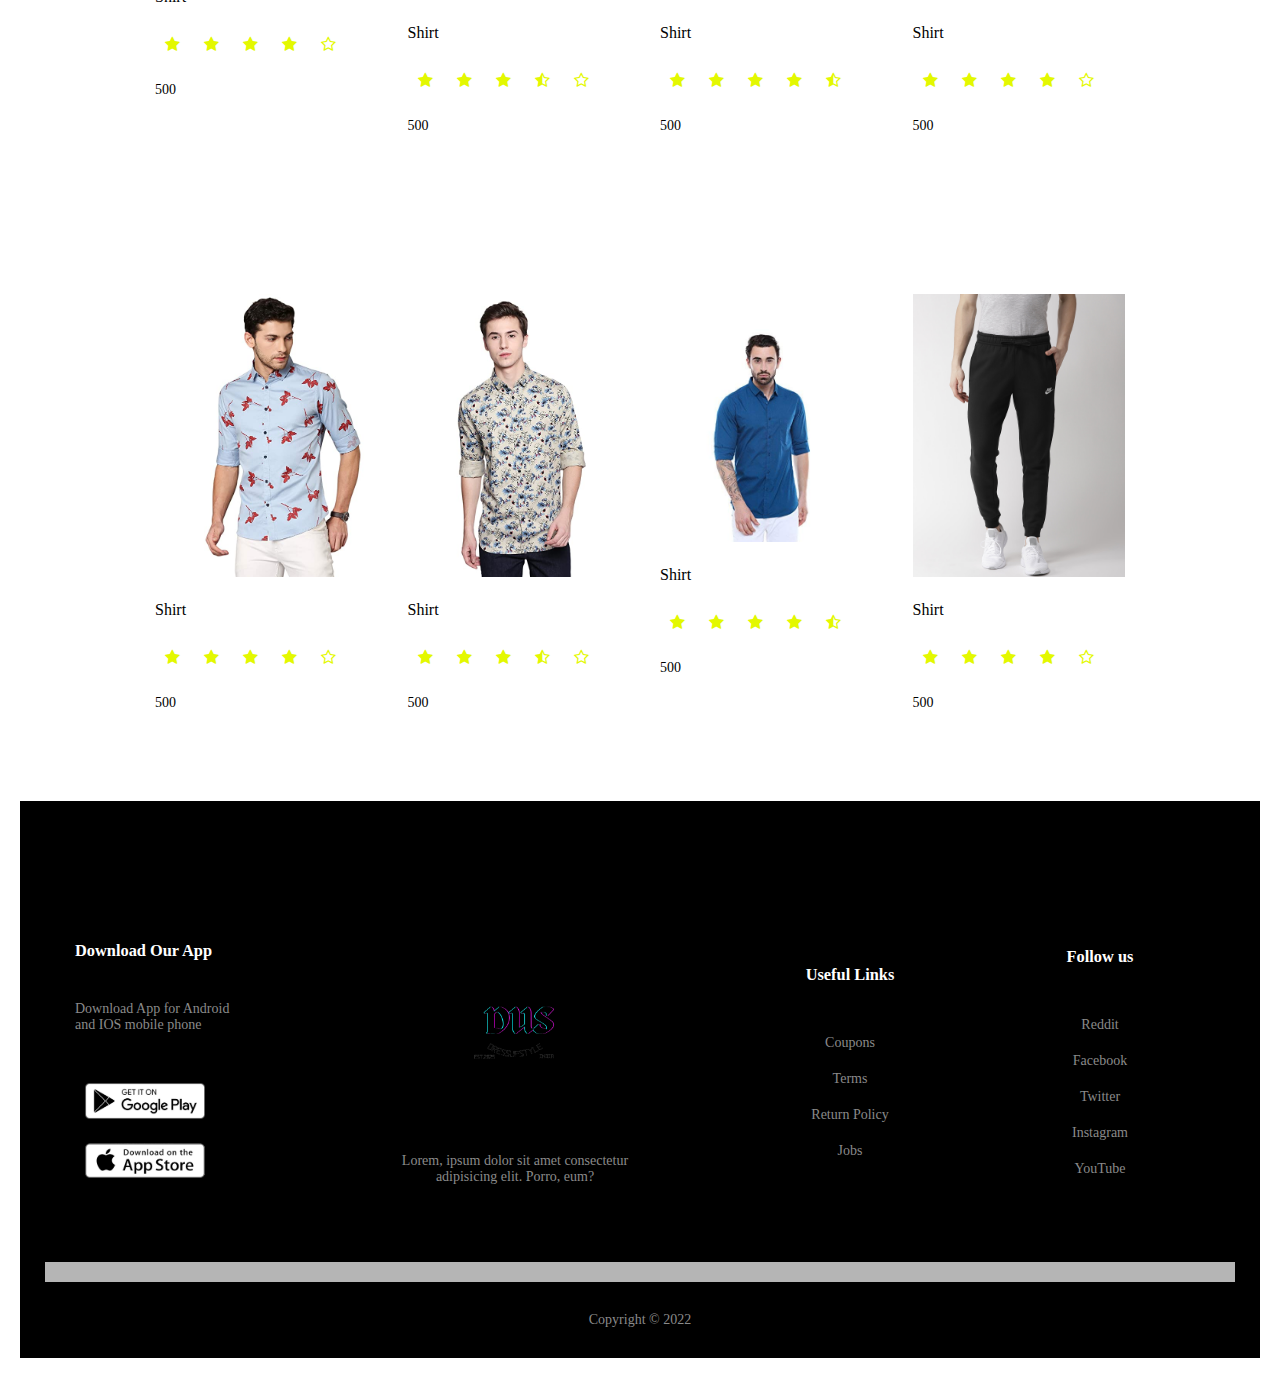
<file: EcommerceApp-main/E-Commerce-website/products.html>
<!DOCTYPE html>
<html lang="en">
  <head>
    <meta charset="UTF-8" />
    <meta name="viewport" content="width=device-width, initial-scale=1.0" />
    <title>All Products - Red store</title>
    <link rel="stylesheet" href="style.css" />
    <link
      href="https://fonts.googleapis.com/css2?family=Poppins:ital,wght@0,300;0,400;0,500;0,600;0,700;1,200&display=swap"
      rel="stylesheet"
    />
    <link
      rel="stylesheet"
      href="https://stackpath.bootstrapcdn.com/font-awesome/4.7.0/css/font-awesome.min.css"
    />
  </head>
  <body>
    <div class="header">
      <div class="container">
        <div class="navbar">
          <div class="logo">
            <a href="index.html">
              <img src="images/logo.png" alt="" width="70%"
            /></a>
          </div>
          <nav>
            <ul id="MenuItems">
              <li><a href="index.html">Home</a></li>
              <li><a href="products.html">Products</a></li>
              <li><a href="">About</a></li>
              <li><a href="">Contact</a></li>
              <li><a href="account.html">Account</a></li>
            </ul>
          </nav>
          <a href="cart.html"
            ><img src="images/cart.png" alt="" width="30px" height="30px"
          /></a>
        </div>
      </div>
    </div>

    <div class="small-container">
      <div class="row row-2">
        <h2>All Products</h2>
        <select name="" id="">
          <option value="">Sort by Price</option>
          <option value="">Sort by Popularity</option>
          <option value="">Sort by Rating</option>
        </select>
      </div>

      <div class="row">
        <div class="col-4">
          <img src="images/product-1.jpg" alt="" />
          <h4>T-shirt</h4>
          <div class="rating">
            <i class="fa fa-star"></i>
            <i class="fa fa-star"></i>
            <i class="fa fa-star"></i>
            <i class="fa fa-star"></i>
            <i class="fa fa-star-o"></i>
          </div>
          <p>500</p>
        </div>

        <div class="col-4">
          <img src="images/product-2.jpg" alt="" />
          <h4>T-shirt</h4>
          <div class="rating">
            <i class="fa fa-star"></i>
            <i class="fa fa-star"></i>
            <i class="fa fa-star"></i>
            <i class="fa fa-star-half-o"></i>
            <i class="fa fa-star-o"></i>
          </div>
          <p>500</p>
        </div>

        <div class="col-4">
          <img src="images/product-3.jpg" alt="" />
          <h4>T-shirt</h4>
          <div class="rating">
            <i class="fa fa-star"></i>
            <i class="fa fa-star"></i>
            <i class="fa fa-star"></i>
            <i class="fa fa-star"></i>
            <i class="fa fa-star-half-o"></i>
          </div>
          <p>500</p>
        </div>
        <div class="col-4">
          <img src="images/product-4.jpg" alt="" />
          <h4>Shirt</h4>
          <div class="rating">
            <i class="fa fa-star"></i>
            <i class="fa fa-star"></i>
            <i class="fa fa-star"></i>
            <i class="fa fa-star"></i>
            <i class="fa fa-star-o"></i>
          </div>
          <p>500</p>
        </div>
      </div>
      <div class="row">
        <div class="col-4">
          <img src="images/product-5.jpg" alt="" />
          <h4>Shirt</h4>
          <div class="rating">
            <i class="fa fa-star"></i>
            <i class="fa fa-star"></i>
            <i class="fa fa-star"></i>
            <i class="fa fa-star"></i>
            <i class="fa fa-star-o"></i>
          </div>
          <p>500</p>
        </div>

        <div class="col-4">
          <img src="images/product-6.jpg" alt="" />
          <h4>Shirt</h4>
          <div class="rating">
            <i class="fa fa-star"></i>
            <i class="fa fa-star"></i>
            <i class="fa fa-star"></i>
            <i class="fa fa-star-half-o"></i>
            <i class="fa fa-star-o"></i>
          </div>
          <p>500</p>
        </div>

        <div class="col-4">
          <img src="images/product-7.jpg" alt="" />
          <h4>Shirt</h4>
          <div class="rating">
            <i class="fa fa-star"></i>
            <i class="fa fa-star"></i>
            <i class="fa fa-star"></i>
            <i class="fa fa-star"></i>
            <i class="fa fa-star-half-o"></i>
          </div>
          <p>500</p>
        </div>
        <div class="col-4">
          <img src="images/product-8.jpg" alt="" />
          <h4>Shirt</h4>
          <div class="rating">
            <i class="fa fa-star"></i>
            <i class="fa fa-star"></i>
            <i class="fa fa-star"></i>
            <i class="fa fa-star"></i>
            <i class="fa fa-star-o"></i>
          </div>
          <p>500</p>
        </div>
      </div>
      <div class="row">
        <div class="col-4">
          <img src="images/product-9.jpg" alt="" />
          <h4>Shirt</h4>
          <div class="rating">
            <i class="fa fa-star"></i>
            <i class="fa fa-star"></i>
            <i class="fa fa-star"></i>
            <i class="fa fa-star"></i>
            <i class="fa fa-star-o"></i>
          </div>
          <p>500</p>
        </div>

        <div class="col-4">
          <img src="images/product-10.jpg" alt="" />
          <h4>Shirt</h4>
          <div class="rating">
            <i class="fa fa-star"></i>
            <i class="fa fa-star"></i>
            <i class="fa fa-star"></i>
            <i class="fa fa-star-half-o"></i>
            <i class="fa fa-star-o"></i>
          </div>
          <p>500</p>
        </div>

        <div class="col-4">
          <img src="images/product-11.jpg" alt="" />
          <h4>Shirt</h4>
          <div class="rating">
            <i class="fa fa-star"></i>
            <i class="fa fa-star"></i>
            <i class="fa fa-star"></i>
            <i class="fa fa-star"></i>
            <i class="fa fa-star-half-o"></i>
          </div>
          <p>500</p>
        </div>
        <div class="col-4">
          <img src="images/product-12.jpg" alt="" />
          <h4>Shirt</h4>
          <div class="rating">
            <i class="fa fa-star"></i>
            <i class="fa fa-star"></i>
            <i class="fa fa-star"></i>
            <i class="fa fa-star"></i>
            <i class="fa fa-star-o"></i>
          </div>
          <p>500</p>
        </div>
      </div>
    </div>

    <div class="footer">
      <div class="container">
        <div class="row">
          <div class="footer-col-1">
            <h3>Download Our App</h3>
            <p>
              Download App for Android <br />
              and IOS mobile phone
            </p>
            <div class="app-logo">
              <img src="images/play-store.png" alt="" />
              <img src="images/app-store.png" alt="" />
            </div>
          </div>
          <div class="footer-col-2">
            <img src="images/logo-white.png" alt="" />
            <p>
              Lorem, ipsum dolor sit amet consectetur <br />adipisicing elit.
              Porro, eum?
            </p>
          </div>
          <div class="footer-col-3">
            <h3>Useful Links</h3>
            <ul>
              <li>Coupons</li>
              <li>Terms</li>
              <li>Return Policy</li>
              <li>Jobs</li>
            </ul>
          </div>

          <div class="footer-col-4">
            <h3>Follow us</h3>
            <ul>
              <li>Reddit</li>
              <li>Facebook</li>
              <li>Twitter</li>
              <li>Instagram</li>
              <li>YouTube</li>
            </ul>
          </div>
        </div>
        <hr />
        <p class="copyright">Copyright &COPY; 2022 </p>
      </div>
    </div>
  </body>
</html>
</file>
<file: EcommerceApp-main/E-Commerce-website/style.css>
* {
  margin: 0;
  padding: 10px;
  box-sizing: border-box;
}

body {
  font-family: 'Tapestry', cursive;
}

.navbar {
  display: flex;
  align-items: center;
  padding: 20px;
}

nav {
  flex: 1;
  text-align: right;
}

nav ul {
  display: inline-block;
  list-style-type: none;
}

nav ul li {
  display: inline-block;
  margin-right: 30px;
}

a {
  text-decoration: none;
  color: rgb(0, 0, 0);
}

p {
  color: rgb(0, 0, 0);
}
.container {
  max-width: 100vw;
  margin: auto;
  padding: 0 25px;
}
.row {
  margin-top: 50px;
  display: flex;
  justify-content: space-around;
  align-items: center;
  flex-wrap: wrap;
}

.col-2 {
  flex-basis: 50%;
  min-width: 300px;
}
.col-2 img {
  max-width: 100vw;
  padding: 50px 0;
}
.col-2 h1 {
  font-size: 90px;
  line-height: 100px;
  margin: 25px 0;
}
.btn {
  display: inline-block;
  background: #0d00ff;
  color: rgb(254, 254, 254);
  padding: 8px 30px;
  margin: 30px 0;
  border-radius: 8px;
  transition: ease-out 0.5s;
}

.btn:hover {
  background-color: #ffffff; /* Green */
  color: rgb(0, 0, 0);
}

.header {
  background: radial-gradient(rgb(252, 247, 247), #d18bd7);
}

.header .row {
  margin-top: 10px;
}

.categories {
  margin: 70px 0;
}

.col-3 {
  flex-basis: 30%;
  min-width: 250px;
  margin-bottom: 30px;
}

.col-3 img {
  width: 100%;
}

.small-container {
  max-width: 1080px;
  margin: auto;
  padding-left: 25px;
  padding-right: 25px;
}

.col-4 {
  flex-basis: 25%;
  padding: 10px;
  min-width: 200px;
  margin-bottom: 50px;
  transition: transform 0.5s;
}

.col-4 img {
  width: 100%;
}

.title {
  text-align: center;
  margin: 0 auto 80px;
  position: absolute;
  line-height: 60px;
  color: rgb(238, 0, 0);
}

.title::after {
  content: "";
  background: #ff624e;
  width: 80px;
  height: 5px;
  border-radius: 5px;
  position: absolute;
  bottom: 0;
  left: 50%;
  transform: translateX(-70%);
}

h4 {
  color: rgb(0, 0, 0);
  font-weight: normal;
}

.col-4 p {
  font-size: 14px;
}

.rating .fa {
  color: #e3f800;
}

.col-4:hover {
  transform: translateY(-5px);
}
.offer {
  background: radial-gradient(rgb(237, 104, 104), #fafafa);
  margin-top: 80px;
  padding: 30px 0;
}

.col-2 .offer-img {
  padding: 50px;
}

small {
  color: #555;
}


.testimonial {
  padding-top: 100px;
}
.testimonial .col-3 {
  text-align: center;
  padding: 40px 20px;
  box-shadow: 0 0 20px 0px rgba(0, 0, 0, 0.1);
  cursor: pointer;
  transition: transform 0.5s;
}
.testimonial .col-3 img {
  width: 50px;
  margin-top: 20px;
  border-radius: 50%;
}

.testimonial .col-3:hover {
  transform: translateY(-10px);
}

.fa.fa-quote-left {
  font-size: 34px;
  color: #ff523b;
}

.col-3 p {
  font-size: 12px;
  margin: 12px 0;
  color: #777;
}

.testimonial .col-3 h3 {
  font-weight: 600;
  color: #555;
  font-size: 16px;
}


.brands {
  margin: 100px auto;
}
.col-5 {
  width: 160px;
}
.col-5 img {
  width: 100%;
  cursor: pointer;
  filter: grayscale(100%);
}

.col-5 img:hover {
  filter: grayscale(0);
}

.footer {
  background: #000;
  color: #8a8a8a;
  font-size: 14px;
  padding: 60px 0 20px;
}
.footer p {
  color: #8a8a8a;
}
.footer h3 {
  color: #fff;
  margin-bottom: 20px;
}
.footer-col-1,
.footer-col-2,
.footer-col-3,
.footer-col-4 {
  min-width: 250px;
  margin-bottom: 20px;
}

.footer-col-1 {
  flex-basis: 30px;
}

.footer-col-2 {
  flex: 1;
  text-align: center;
}
.footer-col-2 img {
  width: 180px;
  margin-bottom: 20px;
}
.footer-col-3,
.footer-col-4 {
  flex-basis: 12%;
  text-align: center;
}
ul {
  list-style-type: none;
}
.app-logo {
  margin-top: 20px;
}
.app-logo img {
  width: 140px;
}

.footer hr {
  border: none;
  background: #b5b5b5;
  height: 1px;
  margin: 20px 0;
}
.copyright {
  text-align: center;
}
.menu-icon {
  width: 28px;
  margin-left: 20px;
  display: none;
}

.row-2 {
  justify-content: space-between;
  margin: 100px auto 50px;
}

select {
  border: 1px solid #ff523b;
  padding: 5px;
}
select:focus {
  outline: none;
}

.page-btn {
  margin: 0 auto 80px;
}
.page-btn span {
  display: inline-block;
  border: 1px solid #ff523b;
  margin-left: 10px;
  width: 40px;
  height: 40px;
  text-align: center;
  line-height: 40px;
  line-height: 40px;
  cursor: pointer;
}
.page-btn span:hover {
  background: #ff523b;
  color: #fff;
}

.single-product {
  margin-top: 80px;
}
.single-product .col-2 img {
  padding: 0;
}

.single-product .col-2 {
  padding: 20px;
}

.single-product h4 {
  margin: 20px 0;
  font-size: 22px;
  font-weight: bold;
}
.single-product select {
  display: block;
  padding: 10px;
  margin-top: 20px;
}

.single-product input {
  width: 50px;
  height: 40px;
  padding-left: 10px;
  font-size: 20px;
  margin-right: 10px;
  border: 1px solid #ff523b;
}
input:focus {
  outline: none;
}

.single-product .fa {
  color: #ff523b;
  margin-left: 10px;
}
.small-img-row {
  display: flex;
  justify-content: space-between;
}
.small-img-col {
  flex-basis: 24%;
  cursor: pointer;
}

.cart-page {
  margin: 30px auto;
}
table {
  width: 100%;
  border-collapse: collapse;
}

.cart-info {
  display: flex;
  flex-wrap: wrap;
}
th {
  text-align: left;
  padding: 5px;
  color: #fff;
  background: #ff523b;
  font-weight: normal;
}
td {
  padding: 10px 5px;
}
td input {
  width: 40px;
  height: 30px;
  padding: 5px;
}
td a {
  color: #ff523b;
  font-size: 12px;
}

td img {
  width: 80px;
  height: 80px;
  margin-right: 10px;
}
.total-price {
  display: flex;
  justify-content: flex-end;
}

.total-price table {
  border-top: 3px solid #ff523b;
  width: 100%;
  max-width: 400px;
}
td:last-child {
  text-align: right;
}
th:last-child {
  text-align: right;
}

.account-page {
  padding: 50px 0;
  background: radial-gradient(#fff, #ffd6d6);
}
.form-container {
  background: #fff;
  width: 300px;
  height: 400px;
  position: relative;
  text-align: center;
  padding: 20px 0;
  box-shadow: 0 0 20px 0 rgba(0, 0, 0, 0.1);
  overflow: hidden;
}

.form-container span {
  font-weight: bold;
  padding: 0 10px;
  color: #555;
  cursor: pointer;
  width: 100px;
  display: inline-block;
}

.form-btn {
  display: inline-block;
}
.form-container form {
  max-width: 300px;
  padding: 0 20px;
  position: absolute;
  top: 130px;
  transition: transform 1s;
}
form input {
  width: 100%;
  height: 30px;
  margin: 10px 0;
  padding: 0 10px;
  border: 1px solid #ccc;
}

form .btn {
  width: 100%;
  border: none;
  cursor: pointer;
  margin: 10px;
}

#RegForm {
  left: 0;
}

form a {
  font-size: 12px;
}
</file>
